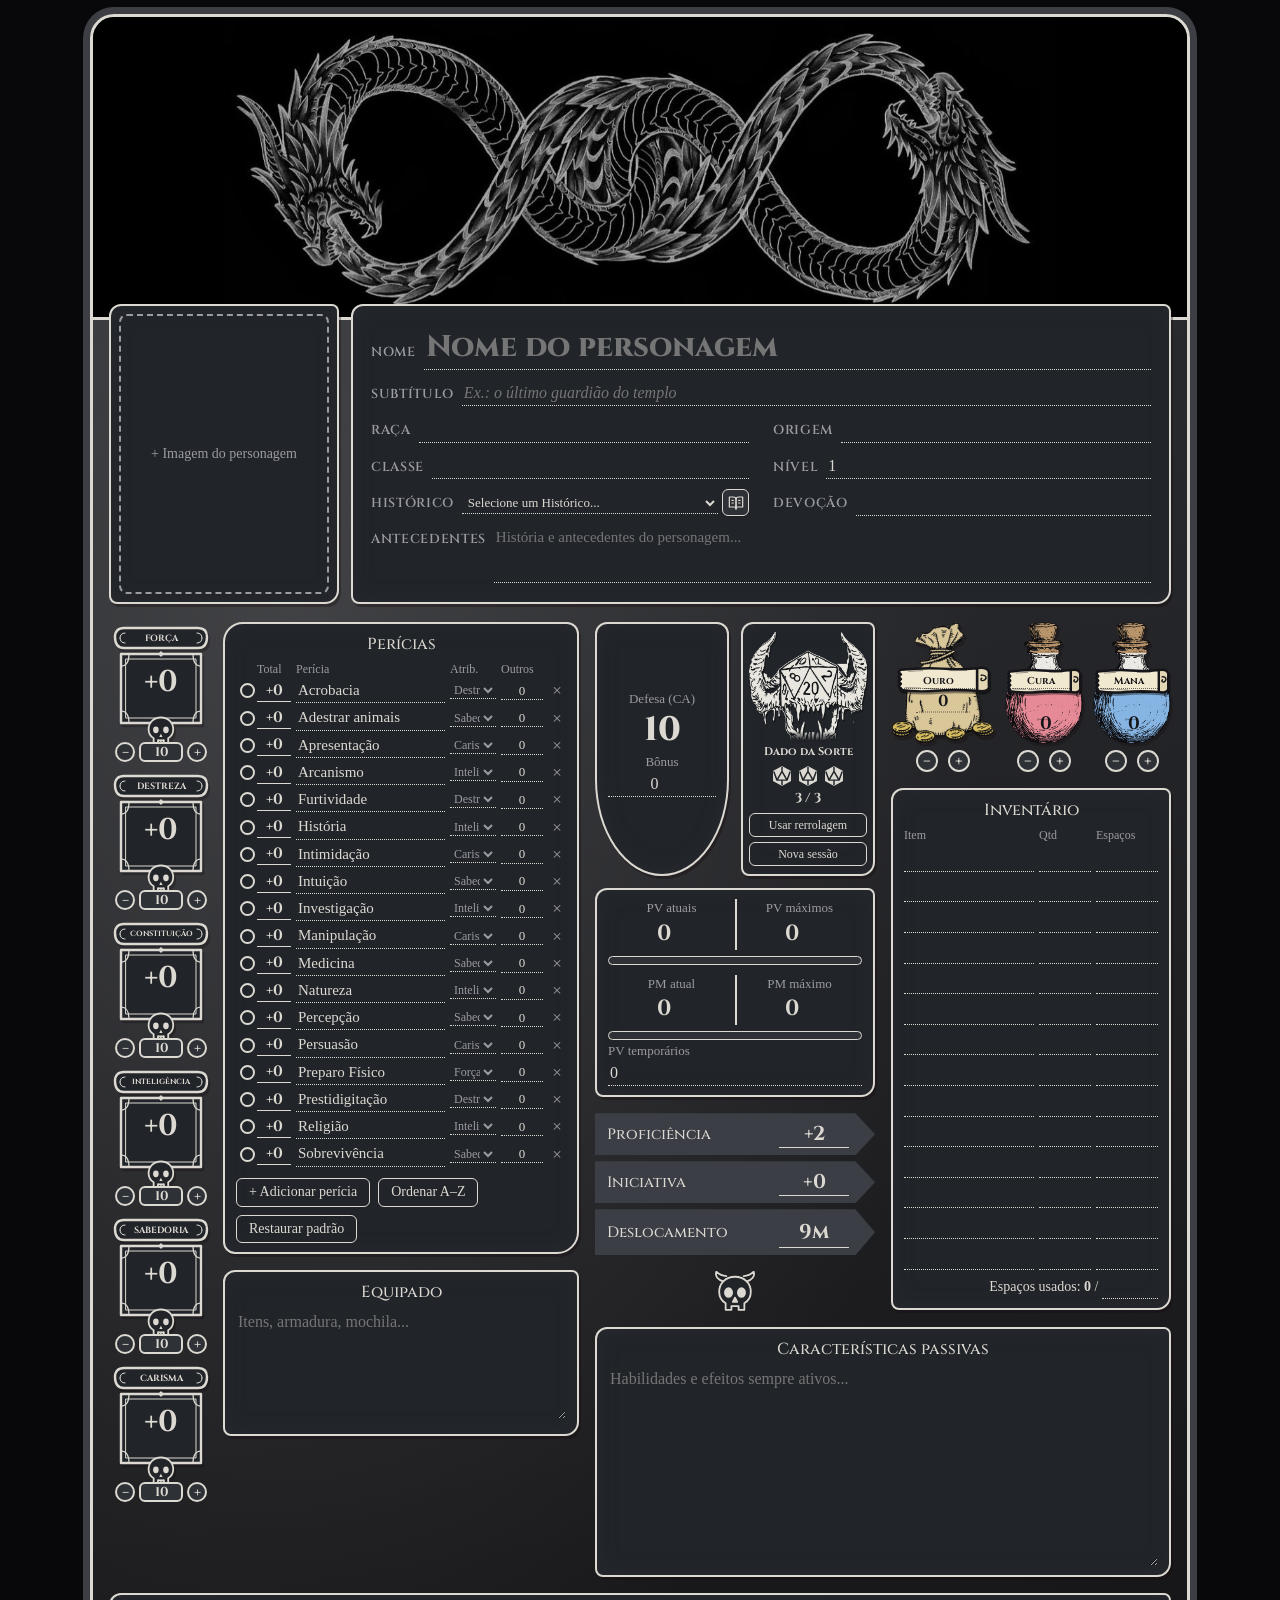
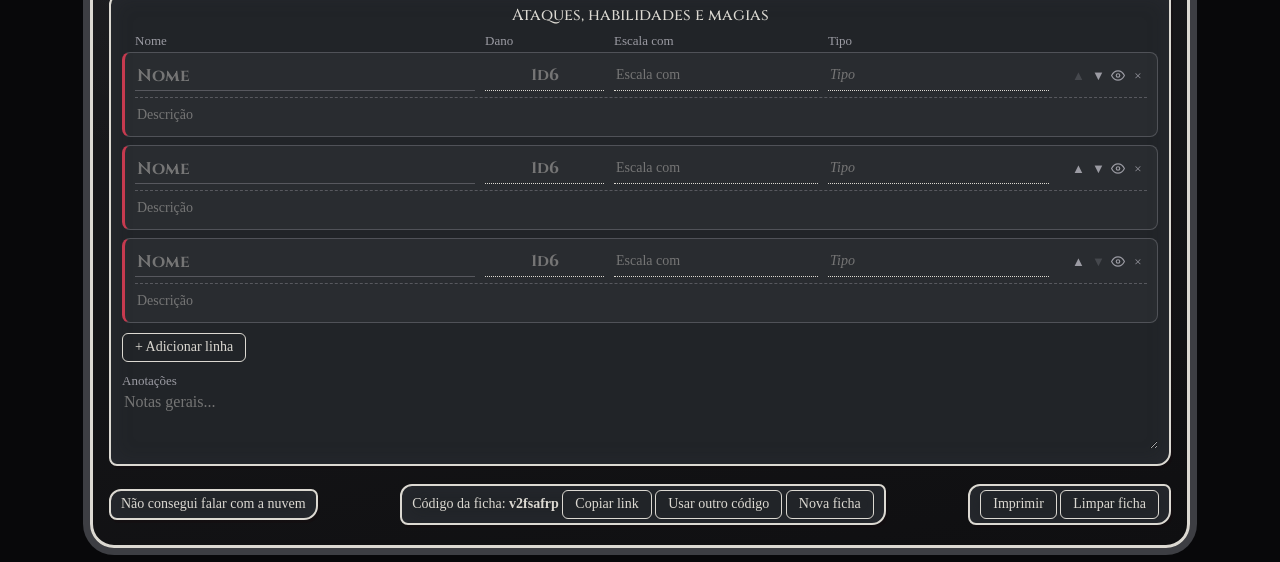
<file: index.html>
<!DOCTYPE html>
<html lang="pt-BR">
<head>
<meta charset="utf-8">
<meta name="color-scheme" content="dark">
<meta name="viewport" content="width=device-width, initial-scale=1, viewport-fit=cover">
<title>Ficha</title>
<link rel="stylesheet" href="https://fonts.googleapis.com/css2?family=Cinzel:wght@500;800&family=IM+Fell+English:ital@0;1&display=swap">
<link rel="stylesheet" href="css/theme.css">
<link rel="stylesheet" href="css/sheet.css">
</head>
<body>
<div class="mbar" id="mbar" hidden><span id="mtxt"></span><div style="display:flex;gap:8px;align-items:center"><button type="button" id="mtog"></button><a href="mestre.html" id="mback" style="padding:4px 10px;text-decoration:none;background:var(--paper);border:1.5px solid var(--ink);border-radius:6px;font-family:Cinzel,serif;font-size:13px;color:var(--ink);cursor:pointer">Mesa do mestre</a></div></div>
<div class="sheet" id="sheet">
<div class="dragon"><img alt="Dois dragões em forma de infinito" src="assets/img/dragon-banner.jpg"></div>

<div class="top">
  <div class="box portrait">
    <label class="pic" id="pic" title="Toque para escolher a imagem do personagem"><img id="picimg" alt="Imagem do personagem" hidden><span id="picph">+ Imagem do personagem</span><input type="file" id="picfile" accept="image/*" hidden></label>
    <button type="button" id="picdel" hidden>Remover imagem</button>
    <input type="hidden" data-k="imagem">
  </div>
  <div class="box info">
    <label class="ir full nm"><span class="il">Nome</span><input data-k="nome" placeholder="Nome do personagem" aria-label="Nome do personagem"></label>
    <label class="ir full sb"><span class="il">Subtítulo</span><input data-k="subtitulo" placeholder="Ex.: o último guardião do templo"></label>
    <label class="ir"><span class="il">Raça</span><input data-k="raca"></label>
    <label class="ir"><span class="il">Origem</span><input data-k="origem"></label>
    <label class="ir"><span class="il">Classe</span><input data-k="classe"></label>
    <label class="ir"><span class="il">Nível</span><input data-k="nivel" id="nivel" type="number" min="1" max="20" value="1"></label>
    <label class="ir hist-wrap">
      <span class="il">Histórico</span>
      <span class="hist-field-group">
        <select data-k="historico" id="historico" aria-label="Histórico do personagem">
          <option value="">Selecione...</option>
        </select>
        <button type="button" id="btn_modal_hist" class="btn-hist-info" title="Ver catálogo de históricos (BG3 / D&D 5e)" aria-label="Ver catálogo de históricos">
          <svg viewBox="0 0 24 24" width="16" height="16" fill="none" stroke="currentColor" stroke-width="1.8" stroke-linecap="round" stroke-linejoin="round" aria-hidden="true">
            <path d="M2 3h6a4 4 0 0 1 4 4v14a3 3 0 0 0-3-3H2z"/>
            <path d="M22 3h-6a4 4 0 0 0-4 4v14a3 3 0 0 1 3-3h7z"/>
            <line x1="6" y1="8" x2="8" y2="8"/>
            <line x1="6" y1="12" x2="8" y2="12"/>
            <line x1="16" y1="8" x2="18" y2="8"/>
            <line x1="16" y1="12" x2="18" y2="12"/>
          </svg>
        </button>
      </span>
    </label>
    <label class="ir"><span class="il">Devoção</span><input data-k="devocao"></label>
    <label class="ir full bg"><span class="il">Antecedentes</span><textarea class="hx" rows="2" data-k="antecedentes" placeholder="História e antecedentes do personagem..."></textarea></label>
  </div>
</div>

<div class="main">
  <div class="left">
    <div class="stones" id="stones"></div>
    <div class="col">
      <div class="box skills"><h2>Perícias</h2><div class="hd"><span></span><span>Total</span><span>Perícia</span><span>Atrib.</span><span>Outros</span><span></span></div><div id="skills"></div><div class="row2"><button id="addsk">+ Adicionar perícia</button><button id="srtsk" title="Coloca as perícias em ordem alfabética">Ordenar A–Z</button><button id="rstsk" title="Traz de volta as perícias padrão removidas">Restaurar padrão</button></div></div>
      <div class="box"><h2>Equipado</h2><textarea data-k="equipamento" placeholder="Itens, armadura, mochila..." style="min-height:110px"></textarea></div>
    </div>
  </div>

  <div class="mr"><div class="mrt">
  <div class="col">
    <div class="vit">
      <div class="vcol"><div class="box shield"><span class="l">Defesa (CA)</span><strong id="defesa">10</strong><span class="l">Bônus</span><input data-k="defesa_bonus" id="defesa_bonus" type="number" value="0"></div><div class="box dado"><img alt="" src="assets/img/d20-lucky.png"><div class="dt">Dado da Sorte</div><div class="pips" id="pips"></div><div class="dcnt" id="dcnt">3 / 3</div><input type="number" id="dado" data-k="dados_sorte_qtd" value="3" min="0" max="3" hidden aria-hidden="true"><div class="dbtn"><button type="button" id="dusar">Usar rerrolagem</button><button type="button" id="drec" title="Recarrega os 3 dados para uma nova sessão">Nova sessão</button></div></div></div>
      <div>
        <div class="box">
          <div class="book"><div><span class="l">PV atuais</span><input data-k="vida_atual" id="vida_atual" type="number" value="0"></div><div><span class="l">PV máximos</span><input data-k="vida_maxima" id="vida_maxima" type="number" value="0"></div></div>
          <div class="bar"><i id="bpv" style="background:var(--pv)"></i></div>
          <div class="book"><div><span class="l">PM atual</span><input data-k="mana_atual" id="mana_atual" type="number" value="0"></div><div><span class="l">PM máximo</span><input data-k="mana_maxima" id="mana_maxima" type="number" value="0"></div></div>
          <div class="bar" style="margin-bottom:2px"><i id="bpm" style="background:var(--pm)"></i></div>
          <label><span class="l">PV temporários</span><input data-k="vida_temporaria" id="vida_temporaria" type="number" value="0"></label>
        </div>
      </div>
    </div>
    <div>
      <div class="sign"><span>Proficiência</span><strong id="prof">+2</strong></div>
      <div class="sign"><span>Iniciativa</span><strong id="ini">0</strong></div>
      <div class="sign"><span>Deslocamento</span><input data-k="deslocamento" value="9m"></div>
    </div>
    <svg class="skull" viewBox="0 0 64 64" fill="var(--paper)" stroke="var(--ink)" stroke-width="2.5" stroke-linecap="round" stroke-linejoin="round" aria-hidden="true"><path d="M17 15C8 13 4 7 6 1c4 4 9 6 14 6M47 15c9-2 13-8 11-14-4 4-9 6-14 6" fill="none"/><path d="M32 8C19 8 10 17 10 29c0 8 4 13 9 16v9h8v-5h10v5h8v-9c5-3 9-8 9-16C54 17 45 8 32 8z"/><ellipse cx="23" cy="30" rx="5" ry="6" fill="var(--ink)"/><ellipse cx="41" cy="30" rx="5" ry="6" fill="var(--ink)"/><path d="M32 37l-3 6h6z" fill="var(--ink)"/></svg>
      </div>

  <div class="col">
    <div class="coins"><div class="vwrap"><div class="vessel pouch"><img alt="" src="assets/img/coin-pouch.png"><span class="cn" data-k="moeda_nome" aria-label="Nome da moeda">Ouro</span><div class="num"><input data-k="moeda_qtd" id="moeda_qtd" type="number" min="0" value="0" aria-label="Quantidade"></div></div><div class="pm"><button type="button" class="sp" data-step="-1" data-t="moeda_qtd" aria-label="Diminuir">−</button><button type="button" class="sp" data-step="1" data-t="moeda_qtd" aria-label="Aumentar">+</button></div></div><div class="vwrap"><div class="vessel flask"><img alt="" src="assets/img/flask-cura.png"><span class="cn" data-k="pocao_cura_nome" aria-label="Nome da poção">Cura</span><div class="num"><input data-k="pocao_cura_qtd" id="pocao_cura_qtd" type="number" min="0" value="0" aria-label="Quantidade"></div></div><div class="pm"><button type="button" class="sp" data-step="-1" data-t="pocao_cura_qtd" aria-label="Diminuir">−</button><button type="button" class="sp" data-step="1" data-t="pocao_cura_qtd" aria-label="Aumentar">+</button></div></div><div class="vwrap"><div class="vessel flask"><img alt="" src="assets/img/flask-mana.png"><span class="cn" data-k="pocao_mana_nome" aria-label="Nome da poção">Mana</span><div class="num"><input data-k="pocao_mana_qtd" id="pocao_mana_qtd" type="number" min="0" value="0" aria-label="Quantidade"></div></div><div class="pm"><button type="button" class="sp" data-step="-1" data-t="pocao_mana_qtd" aria-label="Diminuir">−</button><button type="button" class="sp" data-step="1" data-t="pocao_mana_qtd" aria-label="Aumentar">+</button></div></div></div>
    <div class="box"><h2>Inventário</h2><div class="inv hd"><span>Item</span><span>Qtd</span><span>Espaços</span></div><div id="inv"></div><div class="invt">Espaços usados: <b id="usado">0</b> / <input data-k="carga_maxima" id="carga_maxima" type="number" aria-label="Limite de espaços" style="width:56px;text-align:center"></div></div>
  </div>
  </div>
  <div class="box fill"><h2>Características passivas</h2><textarea data-k="passivas" placeholder="Habilidades e efeitos sempre ativos..." style="min-height:200px"></textarea></div>
  </div>
</div>

<div class="box abox"><h2>Ataques, habilidades e magias</h2>
  <div class="hb hd"><span class="l">Nome</span><span class="l">Dano</span><span class="l">Escala com</span><span class="l">Tipo</span><span></span></div>
  <div id="habs"></div>
  <div class="row2"><button type="button" id="addhb">+ Adicionar linha</button></div>
  <label style="display:block;margin-top:10px"><span class="l">Anotações</span><textarea data-k="anotacoes" placeholder="Notas gerais..." style="min-height:60px"></textarea></label>
  <datalist id="esc"><option value="forca"><option value="destreza"><option value="constituicao"><option value="inteligencia"><option value="sabedoria"><option value="carisma"><option value="Nível"><option value="Não escala"></datalist>
  <datalist id="tip"><option value="Ataque"><option value="Truque"><option value="Magia preparada"></datalist>
</div>

<div class="foot"><span class="box" style="padding:4px 10px" id="cloud">Alterações são salvas neste navegador.</span><span class="box" id="codebox" style="padding:4px 10px">Código da ficha: <b id="code"></b> <button type="button" id="copybtn" title="Copiar link desta ficha para abrir em outra aba ou enviar">Copiar link</button> <button type="button" id="chcode">Usar outro código</button> <button type="button" id="newcode" title="Criar uma nova ficha em branco">Nova ficha</button></span><span class="box" style="padding:4px 10px"><button id="print">Imprimir</button> <button id="clear">Limpar ficha</button></span></div>
</div>

<!-- Modal de Detalhes dos Históricos (Baldur's Gate 3 & D&D 5e) -->
<div id="modal_hist" class="modal-backdrop" hidden aria-hidden="true" role="dialog" aria-modal="true" aria-labelledby="modal_hist_title">
  <div class="modal-card">
    <div class="modal-header">
      <h3 id="modal_hist_title">Históricos de Baldur's Gate 3 & D&D 5e</h3>
      <button type="button" class="modal-close" id="btn_close_modal_hist" aria-label="Fechar modal">&times;</button>
    </div>
    <div class="modal-search-box">
      <input type="text" id="modal_hist_search" placeholder="Buscar por histórico ou perícia (ex: Acólito, Furtividade)..." aria-label="Buscar histórico">
    </div>
    <div class="modal-body" id="modal_hist_list"></div>
  </div>
</div>

<script src="js/config.js"></script>
<script src="js/calculations.js"></script>
<script src="js/storage.js"></script>
<script src="js/supabase-sync.js"></script>
<script src="js/sheet.js"></script>
</body>
</html>
</file>
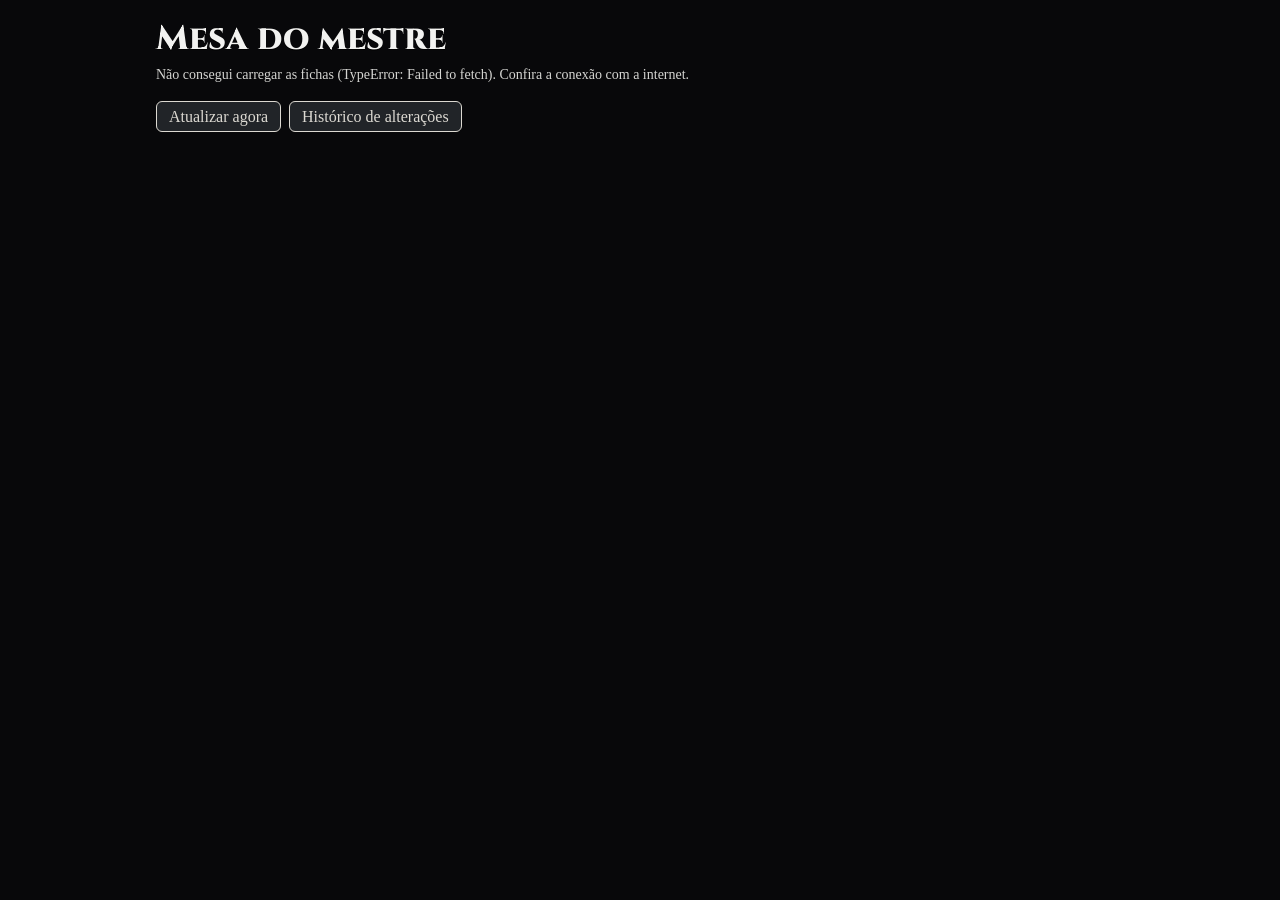
<file: mestre.html>
<!DOCTYPE html>
<html lang="pt-BR">
<head>
<meta charset="utf-8">
<meta name="viewport" content="width=device-width, initial-scale=1, viewport-fit=cover">
<title>Mesa do mestre</title>
<link rel="stylesheet" href="https://fonts.googleapis.com/css2?family=Cinzel:wght@500;800&family=IM+Fell+English&display=swap">
<link rel="stylesheet" href="css/theme.css">
<link rel="stylesheet" href="css/mestre.css">
</head>
<body>
<div class="wrap">
<h1>Mesa do mestre</h1>
<p class="sub" id="st">Carregando fichas…</p>
<div class="tools"><button id="rf">Atualizar agora</button><button id="hb" aria-expanded="false">Histórico de alterações</button></div>
<p class="msg" id="msg" hidden></p>
<section id="hp" hidden><h2>Histórico de alterações</h2>
<div class="hbar"><label>Ficha: <select id="hf"><option value="">Todas</option></select></label><button type="button" id="hx">Fechar</button></div>
<div id="hl">Carregando…</div></section>
<div class="grid" id="g"></div>
</div>
<script src="js/config.js"></script>
<script src="js/mestre.js"></script>
</body>
</html>
</file>
<file: css/theme.css>
/* ==========================================================================
   Tema Base Compartilhado - Tormenta20 RPG
   Compatível com GitHub Pages e visual Dark Parchment
   ========================================================================== */

@import url('https://fonts.googleapis.com/css2?family=Cinzel:wght@500;700;800&family=IM+Fell+English:ital@0;1&display=swap');

:root {
  --bg: #08080a;
  --page: #08080a;
  --paper: #212428;
  --paper2: #2e3237;
  --panel: #212428;
  --ink: #dcd9d2;
  --muted: #9b9ba3;
  --rose1: #303135;
  --rose2: #0f0f11;
  --pv: #c63a4f;
  --pm: #5a97d0;
  color-scheme: dark;
  box-sizing: border-box;
  padding-top: env(safe-area-inset-top, 0px);
  padding-bottom: env(safe-area-inset-bottom, 0px);
}

@media (prefers-color-scheme: dark) {
  :root:not([data-theme="light"]) {
    --bg: #09090a;
    --page: #08080a;
    --rose1: #303135;
    --rose2: #0f0f11;
  }
}

:root[data-theme="dark"] {
  --bg: #09090a;
  --page: #08080a;
  --rose1: #303135;
  --rose2: #0f0f11;
}

* {
  box-sizing: border-box;
}

html {
  scroll-padding-top: env(safe-area-inset-top, 0px);
}

body {
  margin: 0;
  color: var(--ink);
  font: 16px/1.35 "IM Fell English", Georgia, serif;
}
</file>
<file: css/sheet.css>
/* ==========================================================================
   Estilos da Ficha do Personagem - Tormenta20 RPG
   ========================================================================== */

body {
  background: var(--page);
}

.sheet {
  max-width: 1100px;
  margin: 14px auto;
  border: 3px solid var(--ink);
  border-radius: 24px;
  box-shadow: 0 0 0 7px #3d3e43;
  background: radial-gradient(ellipse at 18% 28%, rgba(255, 255, 255, 0.12), transparent 55%),
              linear-gradient(170deg, var(--rose1), var(--rose2));
  padding: 0 16px 20px;
  overflow: hidden;
}

@media (max-width: 1130px) {
  .sheet {
    margin: 10px 10px;
  }
}

.dragon {
  margin: 0 -16px;
  background: #000;
  border-bottom: 3px solid var(--ink);
}

.dragon img {
  display: block;
  width: 100%;
  height: auto;
  max-height: 300px;
  object-fit: contain;
  margin: 0 auto;
}

.box {
  background: var(--paper);
  border: 2.5px solid var(--ink);
  border-radius: 12px 7px 14px 8px;
  padding: 9px 11px;
  box-shadow: inset 0 0 22px rgba(60, 60, 72, 0.22), 2px 3px 0 rgba(20, 10, 12, 0.35);
}

.l {
  display: block;
  font-size: 13px;
  color: var(--muted);
}

input,
textarea {
  font: inherit;
  color: var(--ink);
  background: transparent;
  border: 0;
  border-bottom: 1px dotted var(--ink);
  width: 100%;
  min-width: 0;
  padding: 2px 2px;
}

input:focus-visible,
textarea:focus-visible {
  outline: 2px solid var(--pm);
  outline-offset: 1px;
  background: rgba(255, 255, 255, 0.08);
}

h2 {
  font: 500 16px Cinzel, Georgia, serif;
  margin: 0 0 6px;
  text-align: center;
}

.top {
  display: grid;
  grid-template-columns: 230px minmax(0, 1fr);
  gap: 12px;
  margin: -16px 0 18px;
  position: relative;
  align-items: stretch;
}

.top .name {
  border-radius: 6px 34px 6px 34px;
  text-align: center;
  padding-top: 12px;
}

.top .name input {
  font: 800 clamp(24px, 4.5vw, 36px) Cinzel, Georgia, serif;
  text-align: center;
  border-bottom: 0;
}

.two {
  display: grid;
  grid-template-columns: 1fr 1fr;
  gap: 8px;
}

.top > .box.two {
  align-content: center;
}

.top > .box.one {
  display: flex;
  flex-direction: column;
  justify-content: center;
}

.top .sub .l,
.top .sub input {
  text-align: center;
}

.top .sub input {
  font-style: italic;
}

.main {
  display: grid;
  grid-template-columns: 470px minmax(0, 1fr) minmax(0, 1fr);
  gap: 16px;
  align-items: stretch;
}

.left {
  display: grid;
  grid-template-columns: 104px 1fr;
  gap: 10px;
  align-items: start;
}

.stones {
  display: flex;
  flex-direction: column;
  gap: 8px;
}

.stone {
  background: var(--paper);
  border: 2.5px solid var(--ink);
  border-radius: 46% 54% 48% 52%/52% 46% 54% 48%;
  text-align: center;
  padding: 7px 2px 8px;
  box-shadow: inset 0 0 14px rgba(60, 60, 72, 0.24), 2px 3px 0 rgba(20, 10, 12, 0.35);
}

.stone span {
  display: block;
  font-size: 12px;
  line-height: 1.1;
  margin-bottom: 3px;
}

.stone input {
  width: 46px;
  height: 46px;
  border: 2px solid var(--ink);
  border-radius: 50%;
  text-align: center;
  font: 700 21px Cinzel, serif;
  background: var(--paper2);
  padding: 0;
}

.skills {
  border-radius: 20px 12px 22px 12px;
}

.sk {
  display: grid;
  grid-template-columns: 16px 34px minmax(90px, 1fr) 46px 42px 18px;
  gap: 5px;
  align-items: center;
  font-size: 15px;
  padding: 1px 0;
}

.sk small {
  color: var(--muted);
}

.sk b {
  text-align: center;
  border-bottom: 1px solid var(--ink);
  font: 700 15px Cinzel, serif;
}

.sk .o {
  text-align: center;
  font-size: 13px;
  padding: 0;
}

input[type=checkbox] {
  appearance: none;
  -webkit-appearance: none;
  width: 15px;
  height: 15px;
  border: 2px solid var(--ink);
  border-radius: 50%;
  background: transparent;
  padding: 0;
  cursor: pointer;
}

input[type=checkbox]:checked {
  background: var(--pv);
}

.hd {
  display: grid;
  grid-template-columns: 16px 34px minmax(90px, 1fr) 46px 42px 18px;
  gap: 5px;
  font-size: 12px;
  color: var(--muted);
}

.col {
  display: flex;
  flex-direction: column;
  gap: 16px;
}

.vit {
  display: grid;
  grid-template-columns: minmax(0, 1fr);
  gap: 12px;
  align-items: start;
}

.shield {
  text-align: center;
  border-radius: 12px 12px 50% 50%/12px 12px 38% 38%;
  padding-bottom: 16px;
}

.shield strong {
  display: block;
  font: 800 34px Cinzel, serif;
}

.shield input {
  text-align: center;
}

.book {
  display: grid;
  grid-template-columns: 1fr 1fr;
  margin-bottom: 6px;
}

.book > div {
  text-align: center;
}

.book > div + div {
  border-left: 2px solid var(--ink);
}

.book input {
  text-align: center;
  font: 700 22px Cinzel, serif;
  border-bottom: 0;
}

.bar {
  height: 9px;
  border: 1.5px solid var(--ink);
  border-radius: 5px;
  background: var(--paper2);
  overflow: hidden;
  margin: 2px 0 10px;
}

.bar i {
  display: block;
  height: 100%;
  width: 0;
  transition: width 0.25s;
}

.sign {
  background: #3b3e45;
  border: 0;
  clip-path: polygon(0 0, 93% 0, 100% 50%, 93% 100%, 0 100%);
  padding: 7px 26px 7px 12px;
  display: flex;
  justify-content: space-between;
  align-items: center;
  gap: 8px;
  margin-bottom: 6px;
  font: 500 15px Cinzel, Georgia, serif;
}

.sign input,
.sign strong {
  width: 70px;
  text-align: center;
  font: 700 20px Cinzel, serif;
  border-bottom: 1px solid var(--ink);
}

.skull {
  display: block;
  margin: -6px auto;
  width: 46px;
  height: 46px;
}

.atk {
  display: grid;
  grid-template-columns: 2fr 1fr 1fr 1fr;
  gap: 5px;
  margin-bottom: 5px;
}

.atk.hd {
  margin-bottom: 2px;
}

textarea {
  border: 0;
  resize: vertical;
  min-height: 140px;
}

.coins {
  display: grid;
  grid-template-columns: 1.334fr 1fr 1fr;
  gap: 10px;
  align-items: end;
}

.coins .stone {
  padding: 8px 4px;
}

.coins .stone input {
  width: 100%;
  height: auto;
  border: 0;
  border-bottom: 1px dotted var(--ink);
  border-radius: 0;
  font-size: 18px;
  text-align: center;
}

.coins .stone input.cn {
  font-size: 11px;
  border-bottom: 0;
  margin-bottom: 2px;
  text-align: center;
}

.foot {
  margin-top: 18px;
  display: flex;
  justify-content: space-between;
  gap: 10px;
  flex-wrap: wrap;
  align-items: center;
  font-size: 14px;
}

button {
  font: inherit;
  background: transparent;
  color: var(--ink);
  border: 1.5px solid var(--ink);
  border-radius: 6px;
  padding: 4px 12px;
  cursor: pointer;
}

button:hover {
  background: var(--paper2);
}

button:focus-visible {
  outline: 2px solid var(--pm);
  outline-offset: 1px;
}

@media (max-width: 1100px) {
  .main {
    grid-template-columns: 1fr 1fr;
  }
  .left {
    grid-column: 1 / -1;
  }
  .mr {
    grid-column: 1 / -1;
  }
}

@media (max-width: 900px) {
  .hb,
  .hb.hd {
    grid-template-columns: 0.7fr 1.3fr 0.9fr 88px;
  }

  .hb input[data-k^="hab_tipo_"],
  .hb input[data-k^="ht"] {
    grid-column: 3 / 5;
  }

  .hb.hd {
    display: none;
  }

  .hb > :nth-child(1) {
    grid-column: 1 / 4;
    grid-row: 1;
  }

  .hb > .ac {
    grid-column: 4;
    grid-row: 1;
  }

  .hb > .hx {
    grid-column: 1 / -1;
    grid-row: auto;
  }
}

@media (max-width: 700px) {
  .top {
    grid-template-columns: 1fr;
  }
  .portrait {
    max-width: 260px;
    width: 100%;
    margin: 0 auto;
  }
  .info {
    grid-template-columns: 1fr;
  }
}

@media (max-width: 640px) {
  .main {
    grid-template-columns: 1fr;
  }
  .top {
    grid-template-columns: 1fr;
  }
  .top .name {
    order: -2;
  }
  .top .sub {
    order: -1;
  }
  .top .raca {
    order: 1;
  }
  .top .origem {
    order: 2;
  }
  .mrt {
    grid-template-columns: 1fr;
  }
}

@media print {
  .sheet {
    box-shadow: none;
    margin: 0;
  }
  .foot button {
    display: none;
  }
  .mbar {
    display: none;
  }
}

.inv {
  display: grid;
  grid-template-columns: 1fr 52px 62px;
  gap: 5px;
  margin-bottom: 4px;
}

.inv.hd {
  display: grid;
  grid-template-columns: 1fr 52px 62px;
  font-size: 12px;
  color: var(--muted);
  margin-bottom: 2px;
}

.inv input[type=number] {
  text-align: center;
}

.invt {
  text-align: right;
  margin-top: 6px;
  font-size: 14px;
}

.invt input {
  display: inline-block;
}

.over {
  color: var(--pv);
}

.sn {
  display: contents;
}

.sn input {
  flex: 1;
}

select {
  font: inherit;
  font-size: 12px;
  color: var(--muted);
  background: transparent;
  border: 0;
  border-bottom: 1px dotted var(--ink);
  padding: 0;
  width: 50px;
}

button.x {
  border: 0;
  padding: 0;
  width: 18px;
  font-size: 17px;
  line-height: 1;
  color: var(--muted);
}

button.x:hover {
  color: var(--pv);
  background: transparent;
}

.row2 {
  display: flex;
  gap: 8px;
  flex-wrap: wrap;
  margin-top: 10px;
  font-size: 14px;
}

.stone .mod {
  display: block;
  width: 46px;
  height: 46px;
  margin: 0 auto 4px;
  border: 2px solid var(--ink);
  border-radius: 50%;
  background: var(--paper2);
  font: 700 21px/42px Cinzel, serif;
}

.stone input {
  width: 46px;
  height: 24px;
  border-radius: 6px;
  font-size: 15px;
}

.sk select {
  width: 46px;
}

.sk .o {
  width: 100%;
  -moz-appearance: textfield;
  appearance: textfield;
}

.sk .o::-webkit-inner-spin-button,
.sk .o::-webkit-outer-spin-button {
  -webkit-appearance: none;
  margin: 0;
}

.at {
  position: relative;
  width: 100px;
  height: 140px;
  margin: 0 auto;
}

.at .fr {
  position: absolute;
  left: 0;
  top: 0;
  width: 100%;
  height: 100%;
  filter: drop-shadow(2px 3px 0 rgba(20, 10, 12, 0.3));
}

.fr .p {
  fill: var(--paper);
  stroke: var(--ink);
}

.fr .l {
  fill: none;
  stroke: var(--ink);
}

.fr .k {
  fill: var(--ink);
  stroke: none;
}

.at .an {
  position: absolute;
  top: 6px;
  left: 6px;
  right: 6px;
  text-align: center;
  font: 700 9px/20px Cinzel, Georgia, serif;
}

.at .an.lg {
  font-size: 7.5px;
}

.at .mod {
  position: absolute;
  top: 38px;
  left: 12px;
  right: 12px;
  height: 44px;
  margin: 0;
  text-align: center;
  font: 700 30px/44px Cinzel, serif;
}

.at input {
  position: absolute;
  left: 28px;
  top: 120px;
  width: 44px;
  height: 20px;
  padding: 0;
  border: 2px solid var(--ink);
  border-radius: 6px;
  background: var(--paper2);
  text-align: center;
  font: 700 13px Cinzel, serif;
  -moz-appearance: textfield;
  appearance: textfield;
}

.at input::-webkit-inner-spin-button,
.at input::-webkit-outer-spin-button {
  -webkit-appearance: none;
  margin: 0;
}

.at .sp {
  position: absolute;
  top: 120px;
  width: 20px;
  height: 20px;
  padding: 0;
  border: 2px solid var(--ink);
  border-radius: 50%;
  background: var(--paper2);
  color: var(--ink);
  font: 700 15px/15px Cinzel, serif;
  cursor: pointer;
}

.at .dn {
  left: 4px;
}

.at .up {
  right: 4px;
}

.coins .ic {
  display: block;
  width: 38px;
  height: 38px;
  margin: 0 auto 2px;
}

.coins .num {
  display: flex;
  justify-content: center;
  align-items: center;
  gap: 3px;
}

.coins .num input {
  flex: 1;
  min-width: 0;
  font-size: 17px;
  -moz-appearance: textfield;
  appearance: textfield;
}

.coins .num input::-webkit-inner-spin-button,
.coins .num input::-webkit-outer-spin-button {
  -webkit-appearance: none;
  margin: 0;
}

.coins .sp {
  flex: none;
  width: 18px;
  height: 18px;
  padding: 0;
  border: 2px solid var(--ink);
  border-radius: 50%;
  background: var(--paper2);
  color: var(--ink);
  font: 700 14px/12px Cinzel, serif;
  cursor: pointer;
}

.vessel {
  position: relative;
  width: 100%;
  aspect-ratio: 100/120;
  container-type: inline-size;
}

.vessel svg {
  position: absolute;
  left: 0;
  top: 0;
  width: 100%;
  height: 100%;
  filter: drop-shadow(2px 3px 0 rgba(20, 10, 12, 0.3));
}

.vessel img {
  position: absolute;
  left: 0;
  top: 0;
  width: 100%;
  height: 100%;
  pointer-events: none;
  filter: drop-shadow(2px 3px 0 rgba(20, 10, 12, 0.3));
  z-index: 0;
}

.vessel .cn {
  position: absolute;
  width: auto;
  padding: 0;
  border: 0;
  background: transparent;
  text-align: center;
  font: 700 10.5px Cinzel, Georgia, serif;
  color: #15151a;
  border-bottom: 1px dotted rgba(21, 21, 26, 0.6);
  z-index: 2;
}

.vessel .num {
  position: absolute;
  display: flex;
  align-items: center;
  gap: 3px;
  z-index: 2;
}

.vessel .num input {
  flex: 1;
  min-width: 0;
  width: auto;
  padding: 0;
  text-align: center;
  font: 700 17px Cinzel, serif;
  color: #15151a;
  border-bottom: 1px dotted rgba(21, 21, 26, 0.6);
}

.vessel.pouch {
  aspect-ratio: 404/474;
}

.vessel.flask {
  aspect-ratio: 867/1357;
}

.vessel::before {
  content: "";
  position: absolute;
  z-index: 1;
  background: url("data:image/svg+xml,%3Csvg%20xmlns%3D%22http%3A%2F%2Fwww.w3.org%2F2000%2Fsvg%22%20viewBox%3D%220%200%20160%2070%22%20preserveAspectRatio%3D%22none%22%20stroke-linejoin%3D%22round%22%20stroke-linecap%3D%22round%22%3E%3Cpath%20d%3D%22M136%206C150%202%20158%2010%20156%2022L156%2050C158%2062%20150%2068%20136%2064Z%22%20fill%3D%22%23e3d6b4%22%20stroke%3D%22%2315151a%22%20stroke-width%3D%222.4%22%20vector-effect%3D%22non-scaling-stroke%22%2F%3E%3Cpath%20d%3D%22M143%2024C150%2022%20154%2030%20149%2036C145%2040%20140%2036%20144%2032%22%20fill%3D%22none%22%20stroke%3D%22%2315151a%22%20stroke-width%3D%221.4%22%20vector-effect%3D%22non-scaling-stroke%22%2F%3E%3Cpath%20d%3D%22M6%2010L3%2016L7%2022L3%2028L7%2034L3%2040L7%2046L3%2052L7%2058L6%2062Q36%2068%2066%2064T136%2064L136%206Q106%2010%2076%207T6%2010Z%22%20fill%3D%22%23f1e8d0%22%20stroke%3D%22%2315151a%22%20stroke-width%3D%222.4%22%20vector-effect%3D%22non-scaling-stroke%22%2F%3E%3Cpath%20d%3D%22M14%2056L40%2057M46%2058L70%2059M20%2014L44%2012M90%2012L118%2012%22%20fill%3D%22none%22%20stroke%3D%22%2315151a%22%20stroke-width%3D%22.9%22%20stroke-opacity%3D%22.45%22%20vector-effect%3D%22non-scaling-stroke%22%2F%3E%3C%2Fsvg%3E") no-repeat center/100% 100%;
  pointer-events: none;
  filter: drop-shadow(1px 2px 0 rgba(0, 0, 0, 0.4));
}

.vessel.pouch::before {
  left: 6%;
  right: 4%;
  top: 36%;
  height: 22%;
}

.vessel.flask::before {
  left: 3%;
  right: 1%;
  top: 38%;
  height: 21%;
}

.vessel.pouch .cn {
  left: 11%;
  right: 19%;
  top: 43%;
  font-size: clamp(10px, 4.95cqw, 16px);
}

.vessel.flask .cn {
  left: 9%;
  right: 17%;
  top: 43%;
  font-size: clamp(10px, 4.95cqw, 16px);
}

.vessel.pouch .num {
  left: 24%;
  right: 24%;
  top: 65%;
  transform: translateY(-50%);
}

.vessel.pouch .num input {
  font-size: 16px;
}

.vessel.flask .num {
  left: 28%;
  right: 22%;
  top: 73%;
}

.vessel.flask .num input {
  font-size: 18px;
}

.pm {
  display: flex;
  justify-content: center;
  gap: 10px;
  margin-top: 6px;
}

.pm .sp {
  width: 22px;
  height: 22px;
  font-size: 16px;
  line-height: 14px;
}

.fill {
  display: flex;
  flex-direction: column;
}

.fill textarea {
  flex: 1;
}

.vcol {
  display: grid;
  grid-template-columns: minmax(0, 1fr) minmax(0, 1fr);
  gap: 12px;
  align-items: stretch;
}

.vcol .shield {
  display: flex;
  flex-direction: column;
  justify-content: center;
  padding-bottom: 20px;
}

.dado {
  text-align: center;
  padding: 8px 6px;
}

.dado img {
  display: block;
  width: 100%;
  height: auto;
  filter: drop-shadow(1px 2px 0 rgba(0, 0, 0, 0.5));
}

.dado .dt {
  font: 700 11px Cinzel, Georgia, serif;
  margin-top: 4px;
}

.pips {
  display: flex;
  justify-content: center;
  gap: 4px;
  margin: 6px 0 2px;
}

.pip {
  width: 22px;
  height: 22px;
  fill: none;
  stroke: var(--ink);
  stroke-width: 1.6;
  stroke-linejoin: round;
  opacity: 0.35;
}

.pip path {
  stroke: var(--ink);
}

.pip.on {
  fill: var(--ink);
  opacity: 1;
}

.pip.on path {
  stroke: var(--paper);
}

.dcnt {
  font: 700 13px Cinzel, serif;
}

.dbtn {
  display: flex;
  flex-direction: column;
  gap: 5px;
  margin-top: 6px;
}

.dbtn button {
  font-size: 12px;
  padding: 3px 4px;
}

.dbtn button:disabled {
  opacity: 0.4;
  cursor: default;
}

.atkbox {
  padding: 6px 9px;
}

.atkbox h2 {
  font-size: 15px;
  margin-bottom: 3px;
}

.atk {
  gap: 4px;
  margin-bottom: 2px;
}

.atk input {
  font-size: 14px;
  padding: 0 2px;
}

.abox {
  margin-top: 16px;
}

.hb,
.hb.hd {
  display: grid;
  grid-template-columns: 2fr 0.7fr 1.2fr 1.3fr 88px;
  gap: 4px 10px;
  margin-bottom: 8px;
  align-items: start;
}

.hb.hd {
  margin-bottom: 2px;
  padding: 0 11px 0 13px;
}

.hb input {
  font-size: 15px;
  height: 30px;
}

.hb .x {
  height: 30px;
}

.ac {
  display: flex;
  gap: 2px;
  justify-content: flex-end;
  align-items: center;
  height: 30px;
}

.ac .x {
  padding: 0 3px;
  font-size: 13px;
}

.ac .x:disabled {
  opacity: 0.25;
  cursor: default;
}

.ac button.eye-btn {
  display: inline-flex;
  align-items: center;
  justify-content: center;
  padding: 0 2px;
}

.ac button.eye-btn svg {
  display: block;
  stroke: var(--muted);
  transition: stroke 0.15s ease;
}

.ac button.eye-btn:hover svg {
  stroke: var(--ink);
}

.hb.collapsed > .hx,
.hb > .hx[hidden] {
  display: none !important;
}

.hx {
  min-height: 30px;
  resize: none;
  overflow: hidden;
  border-bottom: 1px dotted var(--ink);
  font-size: 15px;
  line-height: 1.3;
  padding: 2px;
}

.hb:not(.hd) {
  background: rgba(255, 255, 255, 0.04);
  border: 1px solid rgba(155, 155, 163, 0.35);
  border-left: 3px solid var(--pv);
  border-radius: 8px;
  padding: 8px 10px 8px 10px;
}

.hb > .ac {
  grid-column: 5;
  grid-row: 1;
}

.hb > .hx {
  grid-column: 1 / -1;
  grid-row: 2;
  margin-top: 2px;
  padding: 7px 2px 2px;
  border-bottom: 0;
  border-top: 1px dashed rgba(155, 155, 163, 0.4);
  font-size: 14px;
  line-height: 1.45;
  color: #c9c6bf;
}

.hb input[data-k^="hab_nome_"],
.hb input[data-k^="hn"] {
  font: 700 17px Cinzel, Georgia, serif;
  border-bottom-style: solid;
  border-bottom-color: rgba(155, 155, 163, 0.4);
}

.hb input[data-k^="hab_dano_"],
.hb input[data-k^="hd"] {
  text-align: center;
  font: 700 16px Cinzel, Georgia, serif;
  color: var(--pv);
}

.hb input[data-k^="hab_escala_"],
.hb input[data-k^="hs"],
.hb input[data-k^="hab_tipo_"],
.hb input[data-k^="ht"] {
  font-size: 14px;
  color: var(--muted);
}

.hb input[data-k^="hab_tipo_"],
.hb input[data-k^="ht"] {
  font-style: italic;
}

.col > .fill {
  flex: 1 1 auto;
}

.mbar {
  position: sticky;
  top: 0;
  z-index: 5;
  display: flex;
  justify-content: space-between;
  align-items: center;
  gap: 10px;
  flex-wrap: wrap;
  max-width: 1100px;
  margin: 10px auto 0;
  padding: 8px 12px;
  background: var(--paper);
  border: 2.5px solid var(--ink);
  border-radius: 10px;
  font-size: 15px;
}

.mbar[hidden] {
  display: none;
}

.mbar.on {
  border-color: var(--pv);
}

@media (max-width: 1130px) {
  .mbar {
    margin: 10px 10px 0;
  }
}

.mr {
  grid-column: 2 / 4;
  display: flex;
  flex-direction: column;
  gap: 16px;
  min-width: 0;
}

.mrt {
  display: grid;
  grid-template-columns: minmax(0, 1fr) minmax(0, 1fr);
  gap: 16px;
  align-items: start;
}

.mr > .fill {
  flex: 1 1 auto;
}

.portrait {
  padding: 8px;
  display: flex;
  flex-direction: column;
  gap: 6px;
}

.pic {
  display: flex;
  align-items: center;
  justify-content: center;
  aspect-ratio: 3/4;
  width: 100%;
  border: 2px dashed var(--muted);
  border-radius: 8px;
  overflow: hidden;
  cursor: pointer;
  color: var(--muted);
  text-align: center;
  font-size: 14px;
  padding: 8px;
}

.pic.has {
  border: 2px solid var(--ink);
  padding: 0;
}

.pic img {
  width: 100%;
  height: 100%;
  object-fit: cover;
  display: block;
}

.pic img[hidden],
.pic span[hidden],
#picdel[hidden] {
  display: none;
}

#picdel {
  font: inherit;
  font-size: 13px;
  background: none;
  color: var(--muted);
  border: 1.5px solid var(--muted);
  border-radius: 6px;
  padding: 2px 8px;
  cursor: pointer;
}

.info {
  display: grid;
  grid-template-columns: 1fr 1fr;
  column-gap: 24px;
  row-gap: 10px;
  align-content: center;
  padding: 12px 18px;
}

.ir {
  display: flex;
  align-items: baseline;
  gap: 8px;
  min-width: 0;
}

.ir.full {
  grid-column: 1 / -1;
}

.il {
  font: 600 13px Cinzel, Georgia, serif;
  letter-spacing: 0.05em;
  text-transform: uppercase;
  color: var(--muted);
  white-space: nowrap;
}

.ir input,
.ir textarea {
  flex: 1;
  min-width: 0;
}

.ir.nm input {
  font: 800 clamp(20px, 3.6vw, 30px) Cinzel, Georgia, serif;
  border-bottom: 1px dotted var(--ink);
}

.ir.sb input {
  font-style: italic;
}

.ir.bg {
  align-items: flex-start;
}

.ir.bg .il {
  padding-top: 4px;
}

.ir.bg .hx {
  min-height: 56px;
}

/* ==========================================================================
   Histórico (Background - Baldur's Gate 3 / D&D 5e) & Modal
   ========================================================================== */

.hist-field-group {
  display: flex;
  align-items: center;
  gap: 4px;
  flex: 1;
  min-width: 0;
}

.hist-field-group select {
  flex: 1;
  min-width: 0;
  background: transparent;
  border: 0;
  border-bottom: 1px dotted var(--ink);
  color: var(--ink);
  font: inherit;
  font-size: 13px;
  padding: 2px 2px;
  cursor: pointer;
}

.hist-field-group select:focus-visible {
  outline: 2px solid var(--pm);
  outline-offset: 1px;
  background: rgba(255, 255, 255, 0.08);
}

.btn-hist-info {
  background: var(--paper2);
  border: 1.5px solid var(--ink);
  border-radius: 6px;
  width: 27px;
  height: 27px;
  padding: 0;
  cursor: pointer;
  line-height: 1;
  color: var(--ink);
  display: inline-flex;
  align-items: center;
  justify-content: center;
  transition: all 0.15s ease;
  flex-shrink: 0;
  box-shadow: 0 1px 2px rgba(0, 0, 0, 0.15);
}

.btn-hist-info:hover {
  background: var(--ink);
  color: var(--paper);
  transform: translateY(-1px);
  box-shadow: 0 3px 6px rgba(0, 0, 0, 0.25);
}

.btn-hist-info:active {
  transform: translateY(0);
}

.btn-hist-info svg {
  display: block;
  pointer-events: none;
  stroke: currentColor;
}

/* Modal de Históricos */
.modal-backdrop {
  position: fixed;
  inset: 0;
  width: 100%;
  height: 100%;
  background: rgba(10, 8, 12, 0.78);
  backdrop-filter: blur(4px);
  -webkit-backdrop-filter: blur(4px);
  z-index: 9999;
  display: flex;
  align-items: center;
  justify-content: center;
  padding: 16px;
  box-sizing: border-box;
}

.modal-backdrop[hidden] {
  display: none !important;
}

.modal-card {
  background: var(--paper);
  color: var(--ink);
  border: 3px solid var(--ink);
  border-radius: 14px 8px 16px 10px;
  max-width: 680px;
  width: 100%;
  max-height: 85vh;
  display: flex;
  flex-direction: column;
  box-shadow: 0 16px 40px rgba(0, 0, 0, 0.6), inset 0 0 30px rgba(60, 60, 72, 0.25);
  overflow: hidden;
  animation: modalEnter 0.22s cubic-bezier(0.16, 1, 0.3, 1);
}

@keyframes modalEnter {
  from {
    opacity: 0;
    transform: scale(0.96) translateY(8px);
  }
  to {
    opacity: 1;
    transform: scale(1) translateY(0);
  }
}

.modal-header {
  display: flex;
  align-items: center;
  justify-content: space-between;
  padding: 12px 18px;
  border-bottom: 2px solid var(--ink);
  background: rgba(0, 0, 0, 0.05);
}

.modal-header h3 {
  font: 700 17px Cinzel, Georgia, serif;
  margin: 0;
  color: var(--ink);
}

.modal-close {
  background: none;
  border: none;
  font-size: 26px;
  color: var(--ink);
  cursor: pointer;
  line-height: 1;
  padding: 0 6px;
  border-radius: 4px;
}

.modal-close:hover {
  background: rgba(0, 0, 0, 0.1);
}

.modal-search-box {
  padding: 8px 18px;
  border-bottom: 1px dotted var(--ink);
  background: rgba(0, 0, 0, 0.02);
}

.modal-search-box input {
  background: var(--paper2);
  border: 1.5px solid var(--ink);
  border-radius: 6px;
  padding: 6px 10px;
  font-size: 13px;
  color: var(--ink);
  box-sizing: border-box;
  width: 100%;
}

.modal-body {
  padding: 14px 18px;
  overflow-y: auto;
  display: flex;
  flex-direction: column;
  gap: 10px;
  flex: 1;
}

.hist-card {
  background: var(--paper2);
  border: 2px solid var(--ink);
  border-radius: 8px;
  padding: 10px 14px;
  display: flex;
  flex-direction: column;
  gap: 5px;
  transition: border-color 0.15s, box-shadow 0.15s;
}

.hist-card:hover {
  box-shadow: 0 3px 8px rgba(0, 0, 0, 0.15);
}

.hist-card.active {
  border-color: #2b7a4b;
  background: rgba(43, 122, 75, 0.08);
  box-shadow: inset 0 0 10px rgba(43, 122, 75, 0.15);
}

.hist-card-top {
  display: flex;
  align-items: center;
  justify-content: space-between;
  flex-wrap: wrap;
  gap: 6px;
}

.hist-card-title {
  font: 700 15px Cinzel, Georgia, serif;
  color: var(--ink);
  display: flex;
  align-items: baseline;
  gap: 6px;
  margin: 0;
}

.hist-card-en {
  font-size: 12px;
  font-style: italic;
  color: var(--muted);
  font-weight: normal;
}

.hist-badge-row {
  display: flex;
  align-items: center;
  gap: 6px;
  flex-wrap: wrap;
}

.hist-badge {
  background: rgba(138, 38, 48, 0.12);
  border: 1px solid var(--ink);
  border-radius: 12px;
  padding: 1px 7px;
  font-size: 11px;
  font-weight: 600;
  text-transform: uppercase;
  letter-spacing: 0.04em;
  color: var(--ink);
}

.hist-card-desc {
  font-size: 13px;
  line-height: 1.35;
  color: var(--ink);
  opacity: 0.9;
  margin: 2px 0 0;
}

.btn-select-hist {
  align-self: flex-start;
  margin-top: 4px;
  background: var(--paper);
  border: 1.5px solid var(--ink);
  border-radius: 6px;
  padding: 4px 10px;
  font: 600 11.5px Cinzel, Georgia, serif;
  color: var(--ink);
  cursor: pointer;
  transition: background 0.15s, color 0.15s;
}

.btn-select-hist:hover {
  background: var(--ink);
  color: var(--paper);
}

.btn-select-hist.selected {
  background: #2b7a4b;
  border-color: #2b7a4b;
  color: #fff;
  cursor: default;
}
</file>
<file: css/mestre.css>
/* ==========================================================================
   Estilos da Mesa do Mestre - Tormenta20 RPG
   ========================================================================== */

body {
  background: var(--bg);
}

.wrap {
  max-width: 1000px;
  margin: 0 auto;
  padding: 16px;
}

h1 {
  font: 800 clamp(24px, 5vw, 34px) Cinzel, Georgia, serif;
  margin: 0 0 4px;
  color: #f2f2f0;
  text-shadow: 0 1px 0 #000;
}

.sub {
  color: #d5d5d2;
  margin: 0 0 16px;
  font-size: 14px;
}

.grid {
  display: grid;
  grid-template-columns: repeat(auto-fill, minmax(280px, 1fr));
  gap: 14px;
}

.card {
  background: var(--panel);
  border: 2.5px solid var(--ink);
  border-radius: 12px 7px 14px 8px;
  padding: 12px 14px;
  box-shadow: 2px 3px 0 rgba(0, 0, 0, 0.4);
}

.card h2 {
  font: 800 20px Cinzel, serif;
  margin: 0;
}

.card .m {
  color: var(--muted);
  font-size: 14px;
  margin-bottom: 8px;
}

.bar {
  height: 9px;
  border: 1.5px solid var(--ink);
  border-radius: 5px;
  background: #2e3237;
  overflow: hidden;
  margin: 2px 0 8px;
}

.bar i {
  display: block;
  height: 100%;
}

.row {
  display: flex;
  justify-content: space-between;
  font-size: 14px;
}

.row b {
  font-family: Cinzel, serif;
}

.def {
  display: inline-block;
  border: 2px solid var(--ink);
  border-radius: 6px 6px 16px 16px;
  padding: 0 10px;
  font: 800 20px Cinzel, serif;
}

a.b {
  display: inline-block;
  margin-top: 8px;
  padding: 4px 12px;
  border: 1.5px solid var(--ink);
  border-radius: 6px;
  color: var(--ink);
  text-decoration: none;
  font-size: 14px;
}

a.b:hover {
  background: #2e3237;
}

a.b + a.b {
  margin-left: 6px;
}

.msg {
  background: var(--panel);
  border: 2.5px solid var(--ink);
  border-radius: 10px;
  padding: 8px 12px;
  margin: 0 0 14px;
  font-size: 14px;
}

button {
  font: inherit;
  background: var(--panel);
  color: var(--ink);
  border: 1.5px solid var(--ink);
  border-radius: 6px;
  padding: 4px 12px;
  cursor: pointer;
  margin-bottom: 14px;
}

.del {
  margin: 8px 0 0 8px;
  margin-bottom: 0;
  border-color: var(--pv);
  color: var(--pv);
  font-size: 14px;
  padding: 4px 12px;
}

.del:disabled {
  opacity: 0.5;
  cursor: default;
}

.codew {
  text-align: center;
  margin-top: 12px;
}

.code {
  margin: 0;
  padding: 4px 16px;
  font-size: 15px;
  border-style: dashed;
}

.code b {
  font-family: Cinzel, serif;
  letter-spacing: 0.12em;
}

.tools {
  display: flex;
  gap: 8px;
  flex-wrap: wrap;
}

.hbtn {
  margin: 8px 0 0 8px;
  margin-bottom: 0;
  font-size: 14px;
  padding: 4px 12px;
}

#hp {
  background: var(--panel);
  border: 2.5px solid var(--ink);
  border-radius: 12px 7px 14px 8px;
  padding: 12px 14px;
  margin: 0 0 16px;
}

#hp h2 {
  font: 800 20px Cinzel, serif;
  margin: 0 0 8px;
}

.hbar {
  display: flex;
  gap: 8px;
  align-items: center;
  flex-wrap: wrap;
  margin-bottom: 10px;
  font-size: 14px;
}

.hbar select {
  font: inherit;
  font-size: 14px;
  background: var(--bg);
  color: var(--ink);
  border: 1.5px solid var(--ink);
  border-radius: 6px;
  padding: 3px 6px;
  max-width: 100%;
}

.hbar button {
  margin: 0;
  font-size: 14px;
  padding: 3px 10px;
}

.he {
  border-top: 1px dashed var(--muted);
  padding: 8px 0;
}

.hh {
  font-size: 14px;
  display: flex;
  flex-wrap: wrap;
  gap: 4px 10px;
  align-items: baseline;
}

.hh b {
  font-family: Cinzel, serif;
}

.hh .t {
  color: var(--muted);
  font-size: 13px;
}

.tag {
  border: 1.5px solid var(--muted);
  border-radius: 10px;
  padding: 0 8px;
  font-size: 12px;
  color: var(--muted);
}

.tag.m {
  border-color: var(--pm);
  color: var(--pm);
}

.he ul {
  margin: 4px 0 0;
  padding-left: 18px;
  font-size: 14px;
}

.he li {
  margin: 1px 0;
}

.he .c {
  color: var(--muted);
}

.he s {
  color: var(--muted);
}

.hmore {
  margin-top: 8px;
}
</file>
